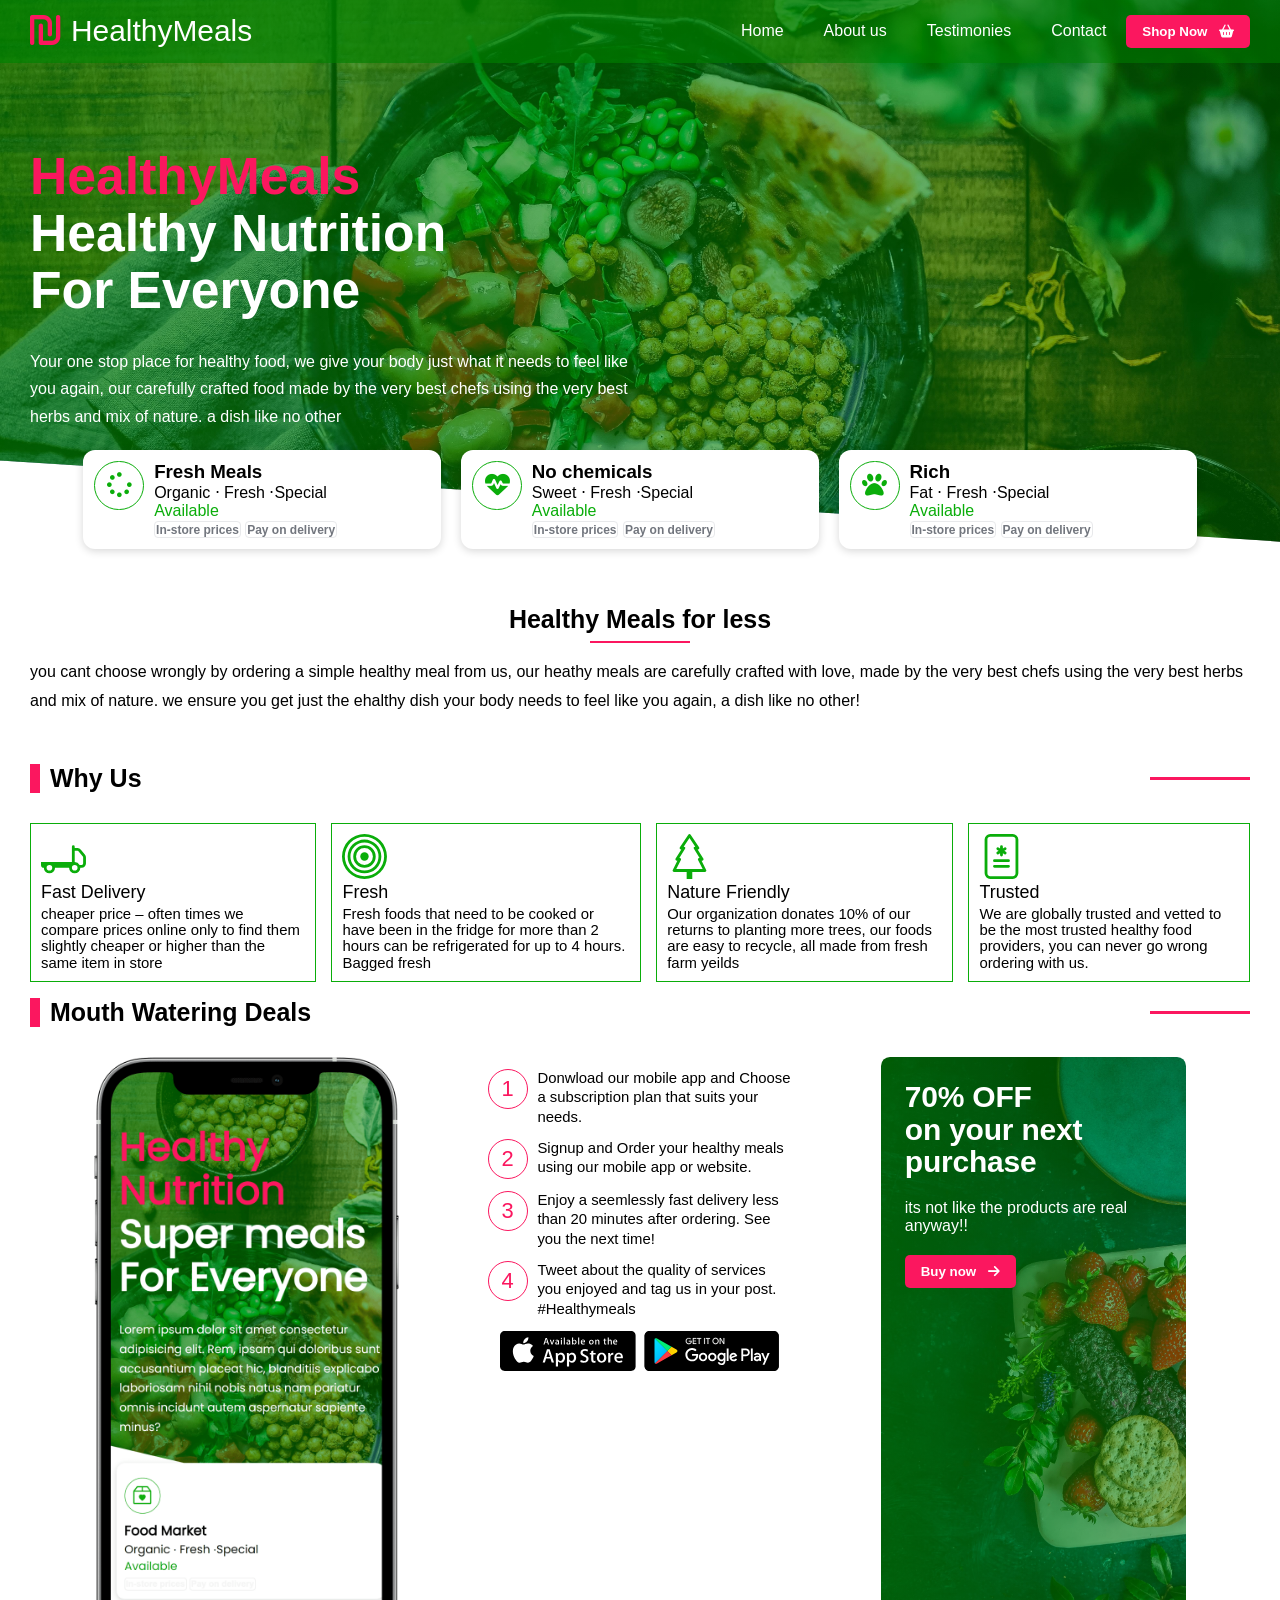
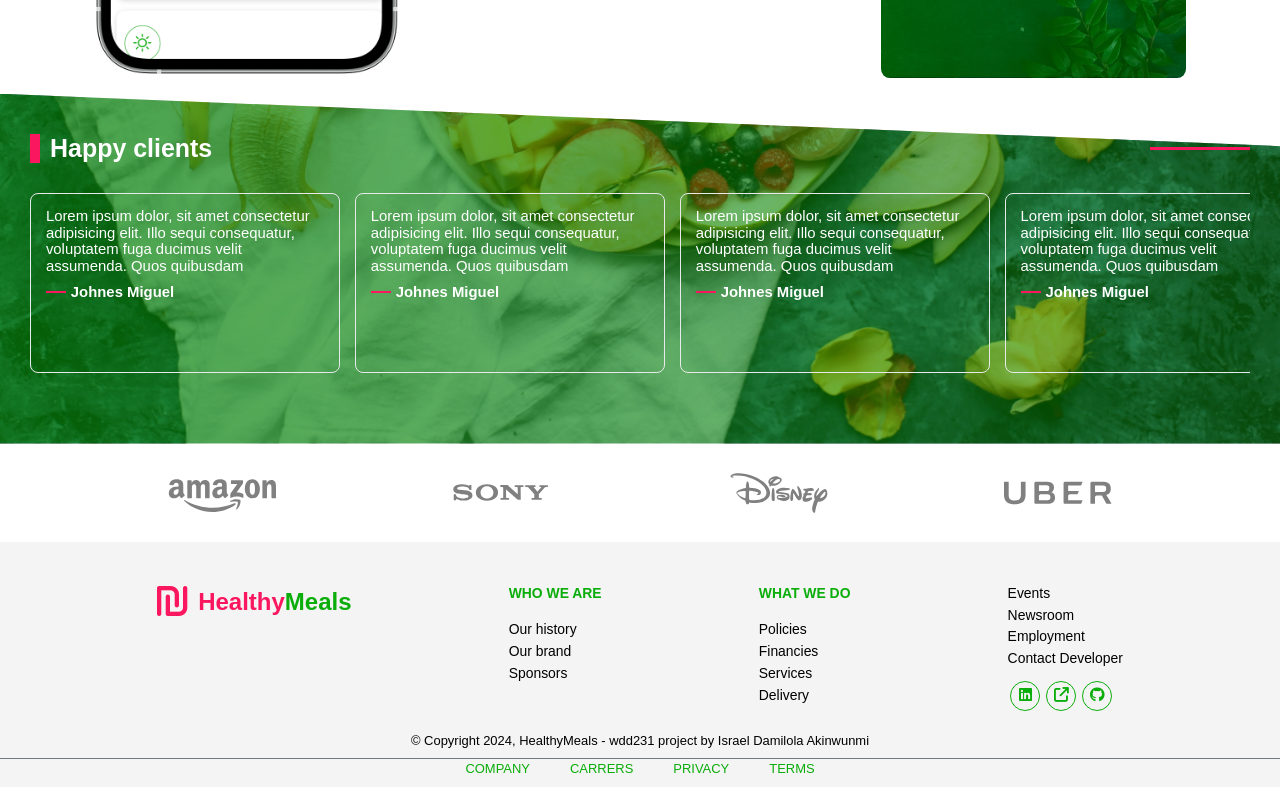
<file: project/index.html>
<!DOCTYPE html>
<html lang="en">
<head>
    <meta charset="UTF-8">
    <meta name="viewport" content="width=device-width, initial-scale=1.0">
    <title> HealthyMeals | Homepage</title>
    <meta name="author" content="Israel Akinwumi">
    <meta name="description"
        content="WDD 231 Final project - HealthyMeals your one stop website for healthy Takeouts orders">
    <link rel="apple-touch-icon" sizes="180x180" href="images/apple-touch-icon.png">
    <link rel="icon" type="image/png" sizes="32x32" href="images/favicon-32x32.png">
    <link rel="icon" type="image/png" sizes="16x16" href="images/favicon-16x16.png">
    <link rel="manifest" href="/site.webmanifest">
    <script defer src="scripts/main.js"></script>
    <link rel="preconnect" href="https://fonts.googleapis.com">
    <link rel="preconnect" href="https://fonts.gstatic.com" crossorigin>
    <link
        href="https://fonts.googleapis.com/css2?family=Montserrat:ital,wght@0,100..900;1,100..900&family=Open+Sans:ital,wght@0,300..800;1,300..800&display=swap"
        rel="stylesheet">
    <link rel="stylesheet" href="https://cdnjs.cloudflare.com/ajax/libs/font-awesome/6.6.0/css/all.min.css">
    <link rel="stylesheet" href="styles/main.css">
</head>
<body>
    <!-- ============================ Header section starts here ============================-->
    <header>
        <!-- ------------------- Header nav section starts here ------------------------- -->
    
    
        <section class="header-nav">
            <div class="backdrop"></div>
    
            <nav class="brand-container brand ">
                <div class="header-brand">
                    <span class="brand-logo"><i class="fa fa-ils" aria-hidden="true"></i></span>
                    <span class="brand-title">HealthyMeals</span>
                </div>
                <!--  Animated hamburger menu starts here -->
                <div class="hamburger">
                    <div class="bars"></div>
                </div>
                <!--  Animated hamburger menu ends here -->
                <ul class="desktop-nav-container">
                    <li><a href="#">Home</a></li>
                    <li><a href="aboutus.html">About us</a></li>
                    <li><a href="#testimonial">Testimonies</a></li>
                    <li><a href="contactus.html">Contact</a></li>
                    <a href="shop.html"><button class="btn btn-main">Shop Now <i class="fa fa-shopping-basket"
                                aria-hidden="true"></i></button></a>
                </ul>
            </nav>
            <nav>
                <ul class="mobile-nav-container">
                    <li><a href="#">Home</a></li>
                    <li><a href="aboutus.html">About us</a></li>
                    <li><a href="#testimonial">Testimonies</a></li>
                    <a href="shop.html"><button class="btn btn-main">Shop Now</button></a>
                </ul>
            </nav>
        </section>
    
        <!-- ------------------- Header nav section ends here ------------------------- -->
    
        <!-- ------------------- Header Banner section starts here------------------------------- -->
    
    
        <section class="header-banner">
            <div class="header-info container">
                <h1> <span>HealthyMeals</span><br />Healthy Nutrition <br>For Everyone </h1>
                <p>Your one stop place for healthy food, we give your body just what it needs to feel like you again,
                    our
                    carefully crafted food made by the very best chefs using the very best herbs and mix of nature. a
                    dish like
                    no other</p>
            </div>
        </section>
    
        <!-- ------------------- Header Banner section ends here------------------------------- -->
    </header>
    <!-- ============================ Header section ends here ============================-->
    <!-- ============================ Main section starts here ============================ -->

    <main>
        <!-- ------------------- Header showcase section starts here -------------------------------- -->
        
        
        <section class=" header-showcase">
        
            <div class="header-cards">
                <div class="cards-brand"><i class="fa fa-spinner" aria-hidden="true"></i></div>
                <div class="cards-brand-desc">
                    <h3 class="card-title">Fresh Meals</h3>
                    <span class="card-tags">Organic &sdot; Fresh &sdot;Special </span>
                    <span class="card-avilability">Available</span>
                    <button>In-store prices</button>
                    <button>Pay on delivery</button>
        
                </div>
            </div>
        
            <div class="header-cards">
                <div class="cards-brand"><i class="fa fa-heartbeat" aria-hidden="true"></i></div>
                <div class="cards-brand-desc">
                    <h3 class="card-title">No chemicals</h3>
                    <span class="card-tags">Sweet &sdot; Fresh &sdot;Special </span>
                    <span class="card-avilability">Available</span>
                    <button>In-store prices</button>
                    <button>Pay on delivery</button>
                </div>
            </div>
        
            <div class="header-cards">
                <div class="cards-brand"><i class="fa fa-paw" aria-hidden="true"></i></div>
                <div class="cards-brand-desc">
                    <h3 class="card-title">Rich</h3>
                    <span class="card-tags">Fat &sdot; Fresh &sdot;Special </span>
                    <span class="card-avilability">Available</span>
                    <button>In-store prices</button>
                    <button>Pay on delivery</button>
                </div>
            </div>
        
            </div>
        </section>
        <!-- ------------------- Header showcase section ends here -------------------------------- -->
        <!-- ------------------- About us section starts here------------------------------------- -->
        
        
        <section class="aboutus" id="aboutus">
            <span class="main-section-tittle">Healthy Meals for less</span>
            <p>
                you cant choose wrongly by ordering a simple healthy meal from us, our heathy meals are carefully
                crafted with love, made by the very best chefs using the very best herbs and mix of
                nature. we ensure you get just the ehalthy dish your body needs to feel like you again, a dish like
                no other!
            </p>
        </section>
        
        <!-- ------------------- About us section ends here------------------------------------- -->
        <!-- ------------------- Product cards section starts here--------------------------- -->
        
        
        <section class="whyus-container">
            <span class="section-tittles">Why Us</span>
            <div class="products-card-container flex-container">
                <div class="productcard">
                    <span class="productcard-icon"><svg xmlns="http://www.w3.org/2000/svg" width="16" height="16"
                            fill="currentColor" class="bi bi-truck-flatbed" viewBox="0 0 16 16">
                            <path
                                d="M11.5 4a.5.5 0 0 1 .5.5V5h1.02a1.5 1.5 0 0 1 1.17.563l1.481 1.85a1.5 1.5 0 0 1 .329.938V10.5a1.5 1.5 0 0 1-1.5 1.5H14a2 2 0 1 1-4 0H5a2 2 0 1 1-4 0 1 1 0 0 1-1-1v-1h11V4.5a.5.5 0 0 1 .5-.5zM3 11a1 1 0 1 0 0 2 1 1 0 0 0 0-2zm9 0a1 1 0 1 0 0 2 1 1 0 0 0 0-2zm1.732 0h.768a.5.5 0 0 0 .5-.5V8.35a.5.5 0 0 0-.11-.312l-1.48-1.85A.5.5 0 0 0 13.02 6H12v4a2 2 0 0 1 1.732 1z" />
                        </svg></span>
                    <h3 class="productcard-title">Fast Delivery</h2>
                        <p>cheaper price – often times we compare prices online only to find them slightly cheaper
                            or
                            higher than the same item in store
                        </p>
                </div>
        
        
                <div class="productcard">
                    <span class="productcard-icon"><svg xmlns="http://www.w3.org/2000/svg" width="16" height="16"
                            fill="currentColor" class="bi bi-bullseye" viewBox="0 0 16 16">
                            <path d="M8 15A7 7 0 1 1 8 1a7 7 0 0 1 0 14zm0 1A8 8 0 1 0 8 0a8 8 0 0 0 0 16z" />
                            <path d="M8 13A5 5 0 1 1 8 3a5 5 0 0 1 0 10zm0 1A6 6 0 1 0 8 2a6 6 0 0 0 0 12z" />
                            <path d="M8 11a3 3 0 1 1 0-6 3 3 0 0 1 0 6zm0 1a4 4 0 1 0 0-8 4 4 0 0 0 0 8z" />
                            <path d="M9.5 8a1.5 1.5 0 1 1-3 0 1.5 1.5 0 0 1 3 0z" />
                        </svg></span>
                    <h3 class="productcard-title">Fresh</h2>
                        <p>Fresh foods that need to be cooked or have been in the fridge for more than 2 hours can
                            be
                            refrigerated for up to 4 hours. Bagged fresh
                        </p>
                </div>
        
                <div class="productcard">
                    <span class="productcard-icon"> <svg xmlns="http://www.w3.org/2000/svg" width="16" height="16"
                            fill="currentColor" class="bi bi-tree" viewBox="0 0 16 16">
                            <path
                                d="M8.416.223a.5.5 0 0 0-.832 0l-3 4.5A.5.5 0 0 0 5 5.5h.098L3.076 8.735A.5.5 0 0 0 3.5 9.5h.191l-1.638 3.276a.5.5 0 0 0 .447.724H7V16h2v-2.5h4.5a.5.5 0 0 0 .447-.724L12.31 9.5h.191a.5.5 0 0 0 .424-.765L10.902 5.5H11a.5.5 0 0 0 .416-.777l-3-4.5zM6.437 4.758A.5.5 0 0 0 6 4.5h-.066L8 1.401 10.066 4.5H10a.5.5 0 0 0-.424.765L11.598 8.5H11.5a.5.5 0 0 0-.447.724L12.69 12.5H3.309l1.638-3.276A.5.5 0 0 0 4.5 8.5h-.098l2.022-3.235a.5.5 0 0 0 .013-.507z" />
                        </svg></span>
                    <h3 class="productcard-title">Nature Friendly</h2>
                        <p>Our organization donates 10% of our returns to planting more trees, our foods are easy to
                            recycle, all made from fresh farm yeilds
                        </p>
                </div>
        
                <div class="productcard">
                    <span class="productcard-icon"><svg xmlns="http://www.w3.org/2000/svg" width="45" height="45"
                            fill="currentColor" class="bi bi-file-medical" viewBox="0 0 16 16">
                            <path
                                d="M8.5 4.5a.5.5 0 0 0-1 0v.634l-.549-.317a.5.5 0 1 0-.5.866L7 6l-.549.317a.5.5 0 1 0 .5.866l.549-.317V7.5a.5.5 0 1 0 1 0v-.634l.549.317a.5.5 0 1 0 .5-.866L9 6l.549-.317a.5.5 0 1 0-.5-.866l-.549.317V4.5zM5.5 9a.5.5 0 0 0 0 1h5a.5.5 0 0 0 0-1h-5zm0 2a.5.5 0 0 0 0 1h5a.5.5 0 0 0 0-1h-5z" />
                            <path
                                d="M2 2a2 2 0 0 1 2-2h8a2 2 0 0 1 2 2v12a2 2 0 0 1-2 2H4a2 2 0 0 1-2-2V2zm10-1H4a1 1 0 0 0-1 1v12a1 1 0 0 0 1 1h8a1 1 0 0 0 1-1V2a1 1 0 0 0-1-1z" />
                        </svg></span>
                    <h3 class="productcard-title">Trusted</h2>
                        <p>We are globally trusted and vetted to be the most trusted healthy food providers, you can
                            never go wrong ordering with us.
                        </p>
                </div>
            </div>
        
        </section>
        
        <!-- ------------------- Product cards section ends here--------------------------- -->
        <!-- ------------------- Promo cards section starts here------------------------ -->
        <section class="promocards-container" id="promocards">
            <span class="section-tittles">Mouth Watering Deals</span>
            <div class="promo-details">
        
                <div class="promoapp-preview">
        
                    <img src="./images/iPhone-12-Pro.png" alt="" class="">
                </div>
        
                <div class="promo-info ">
                    <div class="promo-steps">
                        <span>1</span>
                        <p>Donwload our mobile app and Choose a subscription plan that suits your needs. </p>
                    </div>
                    <div class="promo-steps">
                        <span>2</span>
                        <p>
                            Signup and Order your healthy meals using our mobile app or website. </p>
                    </div>
                    <div class="promo-steps">
                        <span>3</span>
                        <p>Enjoy a seemlessly fast delivery less than 20 minutes after ordering. See you the next
                            time!</p>
                    </div>
                    <div class="promo-steps">
                        <span>4</span>
                        <p>Tweet about the quality of services you enjoyed and tag us in your post. #Healthymeals </p>
                    </div>
                    <ul class="app-download-inv">
                        <li><a href="#"><img src="./images/appstore-btn.svg" alt="Apple Store app download link"></a>
                        </li>
                        <li><a href="#"><img src="./images/googleplay-btn.svg" alt="Google play Store app download link"></a>
                        </li>
                    </ul>
                </div>
        
                <div class="promocards-main">
                    <h3> 70% OFF<br>
                        on your next purchase
                    </h3>
                    <p>its not like the products are real anyway!!</p>
                    <a href="shop.html"><button class="btn btn-main">Buy now <i
                                class="fa-solid fa-arrow-right"></i></button></a>
        
                </div>
            </div>
            </div>
        </section>
        
        <!-- ------------------- Promo cards section ends here------------------------ -->
        <!-- ------------------- Testimonial section starts here ------------------------ -->
        
        
        <section class="testimonial" id="testimonial">
        
            <span class="section-tittles">Happy clients</span>
            <div class=" testimonial-container">
        
                <div class="testimonial-card">
                    <p>
                        Lorem ipsum dolor, sit amet consectetur adipisicing elit. Illo sequi consequatur,
                        voluptatem
                        fuga ducimus velit assumenda. Quos quibusdam
                    </p>
                    <span>Johnes Miguel</span>
                </div>
        
                <div class="testimonial-card">
                    <p>
                        Lorem ipsum dolor, sit amet consectetur adipisicing elit. Illo sequi consequatur,
                        voluptatem
                        fuga ducimus velit assumenda. Quos quibusdam
                    </p>
                    <span>Johnes Miguel</span>
                </div>
        
                <div class="testimonial-card">
                    <p>
                        Lorem ipsum dolor, sit amet consectetur adipisicing elit. Illo sequi consequatur,
                        voluptatem
                        fuga ducimus velit assumenda. Quos quibusdam
                    </p>
                    <span>Johnes Miguel</span>
                </div>
        
                <div class="testimonial-card">
                    <p>
                        Lorem ipsum dolor, sit amet consectetur adipisicing elit. Illo sequi consequatur,
                        voluptatem
                        fuga ducimus velit assumenda. Quos quibusdam
                    </p>
                    <span>Johnes Miguel</span>
                </div>
        
                <div class="testimonial-card">
                    <p>
                        Lorem ipsum dolor, sit amet consectetur adipisicing elit. Illo sequi consequatur,
                        voluptatem
                        fuga ducimus velit assumenda. Quos quibusdam
                    </p>
                    <span>Johnes Miguel</span>
                </div>
        
                <div class="testimonial-card">
                    <p>
                        Lorem ipsum dolor, sit amet consectetur adipisicing elit. Illo sequi consequatur,
                        voluptatem
                        fuga ducimus velit assumenda. Quos quibusdam
                    </p>
                    <span>Johnes Miguel</span>
                </div>
        
                <div class="testimonial-card">
                    <p>
                        Lorem ipsum dolor, sit amet consectetur adipisicing elit. Illo sequi consequatur,
                        voluptatem
                        fuga ducimus velit assumenda. Quos quibusdam
                    </p>
                    <span>Johnes Miguel</span>
                </div>
            </div>
        
        
            </div>
        </section>
        
        <!-- ------------------- Testimonial section ends here ------------------------ -->
        <!-- ------------------- Brands section starts here----------------------- -->
        
        
        <section class="brands">
            <div class="brand-cards"><img src="./images/amazon.svg" alt=""></div>
            <div class="brand-cards"><img src="./images/sony.svg" alt=""></div>
            <div class="brand-cards"><img src="./images/disney.svg" alt=""></div>
            <div class="brand-cards"><img src="./images/uber.svg" alt=""></div>
        </section>
        
        <!-- ------------------- Brands section ends here----------------------- -->


    </main>
    <!-- ============================ Main section ends here ============================ -->
    <!-- ============================ Footer section starts here ============================ -->
    <footer>
        <div class="footer-container">
            <div class="footer-details">
    
                <div class="footer-brand-con">
                    <span class="brand-logo"><i class="fa fa-ils" aria-hidden="true"></i></span>
    
                    <h2 class="footer-brand">Healthy<span>Meals</span></h2>
    
                </div>
            </div>
    
            <div class="footer-details-con">
                <ul class="footer-quick-links">
                    <li><a class="quick-links-tittle" href="">who we are</a></li>
                    <li><a href="#">Our history</a></li>
                    <li><a href="#">Our brand</a></li>
                    <li><a href="#">Sponsors</a></li>
                </ul>
            </div>
    
            <div class="footer-details-con">
                <ul class="footer-quick-links">
                    <li><a class="quick-links-tittle" href="">what we do</a></li>
                    <li><a href="#">Policies</a></li>
                    <li><a href="#">Financies</a></li>
                    <li><a href="#">Services</a></li>
                    <li><a href="#">Delivery</a></li>
                </ul>
            </div>
    
            <div class="footer-details-con">
                <ul class="footer-quick-links">
                    <li><a href="#">Events</a></li>
                    <li><a href="#">Newsroom</a></li>
                    <li><a href="#">Employment</a></li>
                    <li><a href="https://www.linkedin.com/in/akinwumidi" target="_blank">Contact Developer</a>
                    </li>
                </ul>
                <div class="footer-icon-container">
                    <a class="footer-icon" href="https://www.linkedin.com/in/akinwumidi" target="_blank"><i
                            class="fa-brands fa-linkedin"></i></a>
                    <a class="footer-icon" href="https://akinwumidi.dev" target="_blank"> <i class="fa fa-external-link"
                            aria-hidden="true"></i></a>
                    <a class="footer-icon" href="https://github.com/akinwumidi/wdd231/tree/main/project" target="_blank"><i
                            class="fa-brands fa-github"></i></a>
                </div>
            </div>
        </div>
    
        </div>
        </section>
        <div class="footer-copyright">&copy; Copyright 2024, HealthyMeals - wdd231 project by Israel Damilola Akinwunmi
        </div>
        <ul class="footer-bottom-navigators">
            <li><a href="#">COMPANY</a></li>
            <li><a href="#">CARRERS</a></li>
            <li><a href="#">PRIVACY</a></li>
            <li><a href="#">TERMS</a></li>
        </ul>
    </footer>
    <!-- ============================ Footer section ends here ============================ -->
</body>
</html>
</file>
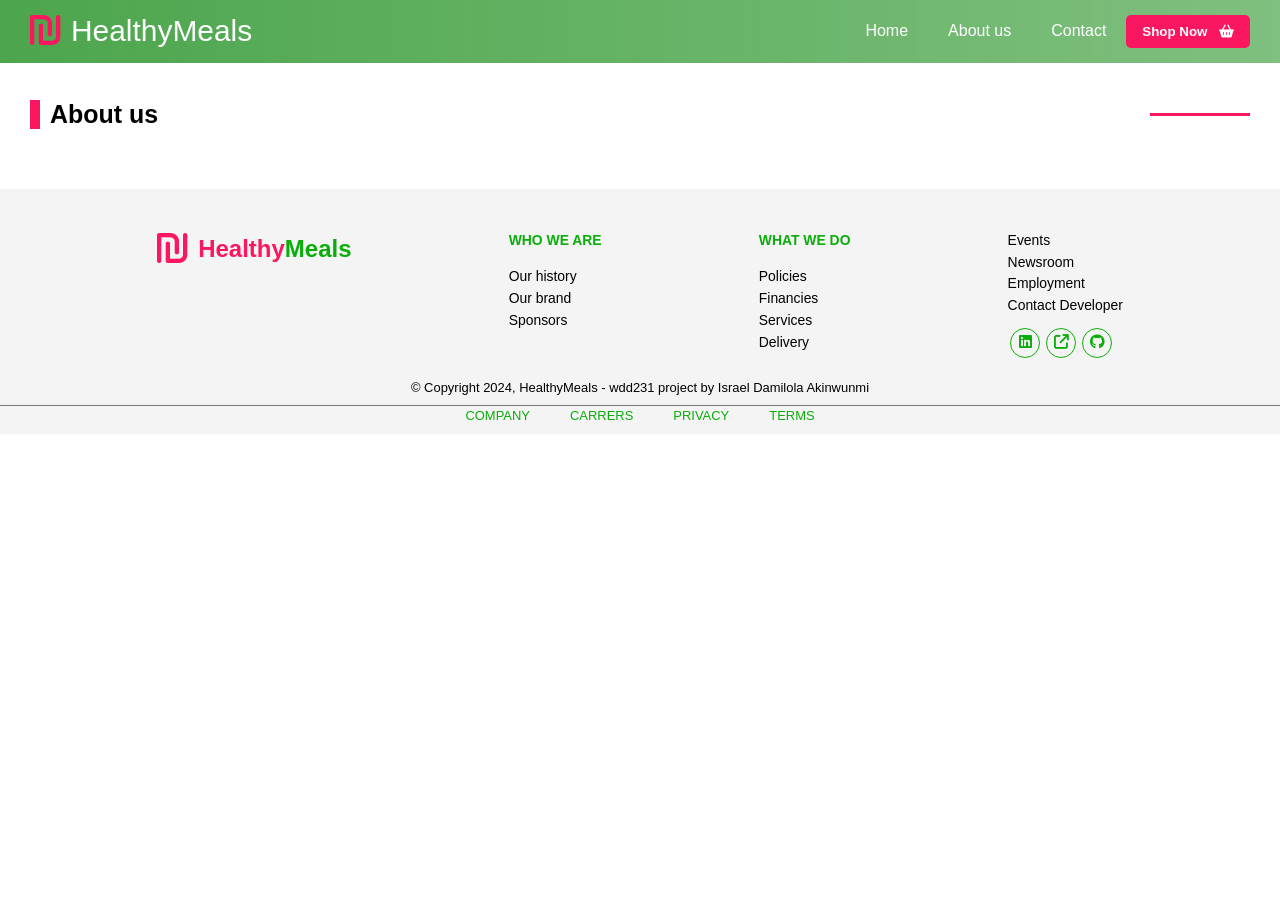
<file: project/aboutus.html>
<!DOCTYPE html>
<html lang="en">

<head>
    <meta charset="UTF-8">
    <meta name="viewport" content="width=device-width, initial-scale=1.0">
    <meta name="author" content="Israel Akinwumi">
    <meta name="description"
        content="WDD 231 Final project - HealthyMeals your one stop website for healthy Takeouts orders">
    <title> HealthyMeals | About Us</title>
    <link rel="apple-touch-icon" sizes="180x180" href="images/apple-touch-icon.png">
    <link rel="icon" type="image/png" sizes="32x32" href="images/favicon-32x32.png">
    <link rel="icon" type="image/png" sizes="16x16" href="images/favicon-16x16.png">
    <link rel="manifest" href="/site.webmanifest">
    <script defer src="scripts/main.js"></script>
    <link rel="preconnect" href="https://fonts.googleapis.com">
    <link rel="preconnect" href="https://fonts.gstatic.com" crossorigin>
    <link
        href="https://fonts.googleapis.com/css2?family=Montserrat:ital,wght@0,100..900;1,100..900&family=Open+Sans:ital,wght@0,300..800;1,300..800&display=swap"
        rel="stylesheet">
    <link rel="stylesheet" href="https://cdnjs.cloudflare.com/ajax/libs/font-awesome/6.6.0/css/all.min.css">
    <link rel="stylesheet" href="styles/main.css">
</head>

<body>
    <!-- ============================ Header section starts here ============================-->
    <header>
        <!-- ------------------- Header nav section starts here ------------------------- -->


        <section class="header-nav">
            <div class="backdrop"></div>

            <nav class="brand-container brand ">
                <div class="header-brand">
                    <span class="brand-logo"><i class="fa fa-ils" aria-hidden="true"></i></span>
                    <span class="brand-title">HealthyMeals</span>
                </div>
                <!--  Animated hamburger menu starts here -->
                <div class="hamburger">
                    <div class="bars"></div>
                </div>
                <!--  Animated hamburger menu ends here -->
                <ul class="desktop-nav-container">
                    <li><a href="index.html">Home</a></li>
                    <li><a href="aboutus.html">About us</a></li>
                    <li><a href="contactus.html">Contact</a></li>
                    <a href="shop.html"><button class="btn btn-main">Shop Now <i class="fa fa-shopping-basket"
                                aria-hidden="true"></i></button></a>
                </ul>
            </nav>
            <nav>
                <ul class="mobile-nav-container">
                    <li><a href="index.html">Home</a></li>
                    <li><a href="aboutus.html">About us</a></li>
                    <li><a href="contactus.html">Contact</a></li>
                    <a href="shop.html"><button class="btn btn-main">Shop Now</button></a>
                </ul>
            </nav>
        </section>

        <!-- ------------------- Header nav section ends here ------------------------- -->
    </header>
    <!-- ============================ Header section ends here ============================-->
    <!-- ============================ Main section starts here ============================-->

    <main>
        <!-- ------------------- Common section starts here ------------------------- -->

        <section class="common-section">
            <h1 class="section-tittles">About us</h1>
        </section>
        <!-- ------------------- Common section ends here ------------------------- -->

    </main>
    <!-- ============================ Main section ends here ============================ -->
    <!-- ============================ Footer section starts here ============================ -->
    <footer>
        <div class="footer-container">
            <div class="footer-details">

                <div class="footer-brand-con">
                    <span class="brand-logo"><i class="fa fa-ils" aria-hidden="true"></i></span>

                    <h2 class="footer-brand">Healthy<span>Meals</span></h2>

                </div>
            </div>

            <div class="footer-details-con">
                <ul class="footer-quick-links">
                    <li><a class="quick-links-tittle" href="">who we are</a></li>
                    <li><a href="#">Our history</a></li>
                    <li><a href="#">Our brand</a></li>
                    <li><a href="#">Sponsors</a></li>
                </ul>
            </div>

            <div class="footer-details-con">
                <ul class="footer-quick-links">
                    <li><a class="quick-links-tittle" href="">what we do</a></li>
                    <li><a href="#">Policies</a></li>
                    <li><a href="#">Financies</a></li>
                    <li><a href="#">Services</a></li>
                    <li><a href="#">Delivery</a></li>
                </ul>
            </div>

            <div class="footer-details-con">
                <ul class="footer-quick-links">
                    <li><a href="#">Events</a></li>
                    <li><a href="#">Newsroom</a></li>
                    <li><a href="#">Employment</a></li>
                    <li><a href="https://www.linkedin.com/in/akinwumidi" target="_blank">Contact Developer</a>
                    </li>
                </ul>
                <div class="footer-icon-container">
                    <a class="footer-icon" href="https://www.linkedin.com/in/akinwumidi" target="_blank"><i
                            class="fa-brands fa-linkedin"></i></a>
                    <a class="footer-icon" href="https://akinwumidi.dev" target="_blank"> <i class="fa fa-external-link"
                            aria-hidden="true"></i></a>
                    <a class="footer-icon" href="https://github.com/akinwumidi/wdd231/tree/main/project"
                        target="_blank"><i class="fa-brands fa-github"></i></a>
                </div>
            </div>
        </div>

        </div>
        </section>
        <div class="footer-copyright">&copy; Copyright 2024, HealthyMeals - wdd231 project by Israel Damilola Akinwunmi
        </div>
        <ul class="footer-bottom-navigators">
            <li><a href="#">COMPANY</a></li>
            <li><a href="#">CARRERS</a></li>
            <li><a href="#">PRIVACY</a></li>
            <li><a href="#">TERMS</a></li>
        </ul>
    </footer>
    <!-- ============================ Footer section ends here ============================ -->


</body>

</html>
</file>
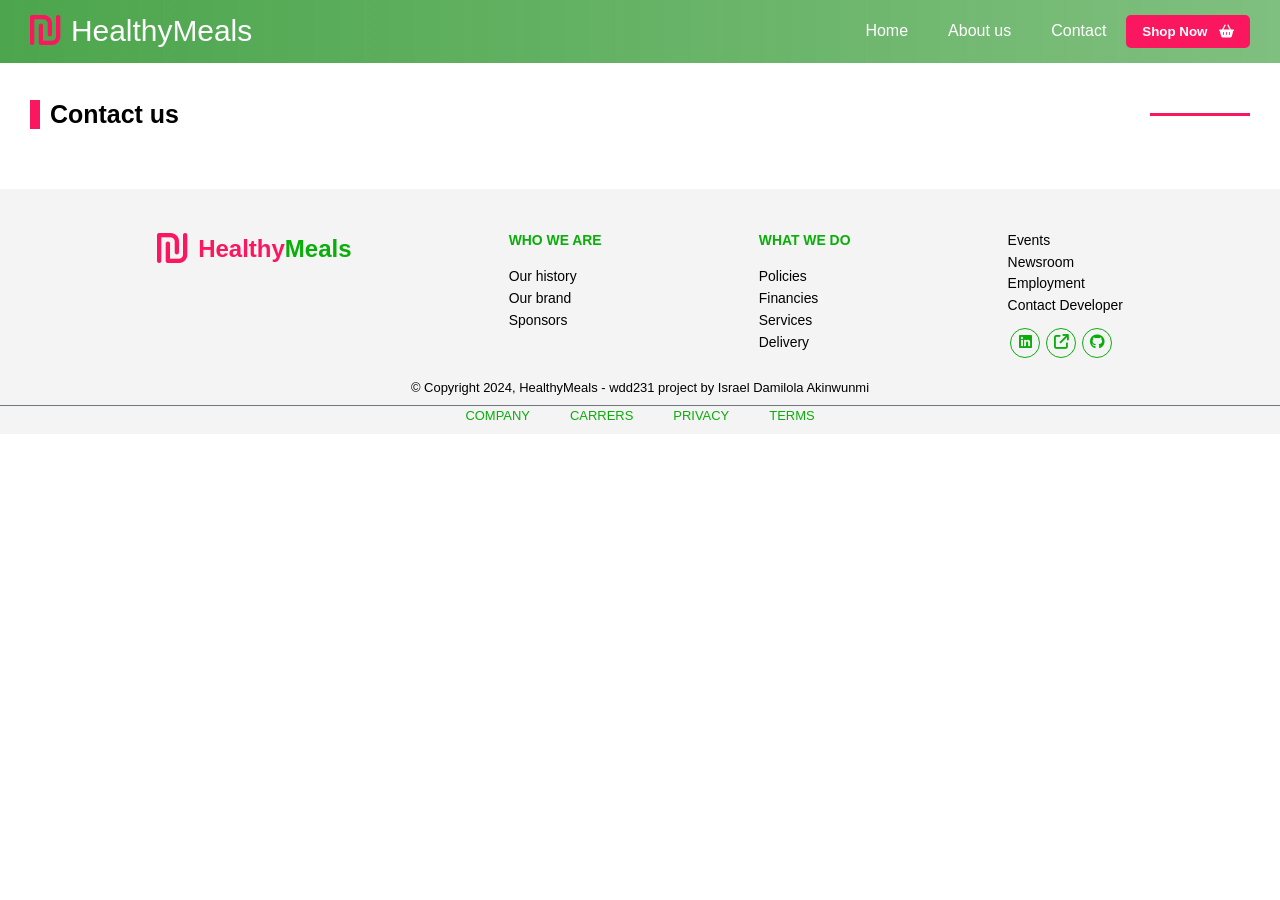
<file: project/contactus.html>
<!DOCTYPE html>
<html lang="en">

<head>
    <meta charset="UTF-8">
    <meta name="viewport" content="width=device-width, initial-scale=1.0">
    <meta name="author" content="Israel Akinwumi">
    <meta name="description"
        content="WDD 231 Final project - HealthyMeals your one stop website for healthy Takeouts orders">
    <title> HealthyMeals | Contact Us</title>
        <link rel="apple-touch-icon" sizes="180x180" href="images/apple-touch-icon.png">
        <link rel="icon" type="image/png" sizes="32x32" href="images/favicon-32x32.png">
        <link rel="icon" type="image/png" sizes="16x16" href="images/favicon-16x16.png">
        <link rel="manifest" href="/site.webmanifest">
    <script defer src="scripts/main.js"></script>
    <link rel="preconnect" href="https://fonts.googleapis.com">
    <link rel="preconnect" href="https://fonts.gstatic.com" crossorigin>
    <link
        href="https://fonts.googleapis.com/css2?family=Montserrat:ital,wght@0,100..900;1,100..900&family=Open+Sans:ital,wght@0,300..800;1,300..800&display=swap"
        rel="stylesheet">
    <link rel="stylesheet" href="https://cdnjs.cloudflare.com/ajax/libs/font-awesome/6.6.0/css/all.min.css">
    <link rel="stylesheet" href="styles/main.css">
</head>

<body>
    <!-- ============================ Header section starts here ============================-->
    <header>
        <!-- ------------------- Header nav section starts here ------------------------- -->


        <section class="header-nav">
            <div class="backdrop"></div>

            <nav class="brand-container brand ">
                <div class="header-brand">
                    <span class="brand-logo"><i class="fa fa-ils" aria-hidden="true"></i></span>
                    <span class="brand-title">HealthyMeals</span>
                </div>
                <!--  Animated hamburger menu starts here -->
                <div class="hamburger">
                    <div class="bars"></div>
                </div>
                <!--  Animated hamburger menu ends here -->
                <ul class="desktop-nav-container">
                    <li><a href="index.html">Home</a></li>
                    <li><a href="aboutus.html">About us</a></li>
                    <li><a href="contactus.html">Contact</a></li>
                    <a href="shop.html"><button class="btn btn-main">Shop Now <i class="fa fa-shopping-basket"
                                aria-hidden="true"></i></button></a>
                </ul>
            </nav>
            <nav>
                <ul class="mobile-nav-container">
                    <li><a href="index.html">Home</a></li>
                    <li><a href="aboutus.html">About us</a></li>
                    <li><a href="contactus.html">Contact</a></li>
                    <a href="shop.html"><button class="btn btn-main">Shop Now</button></a>
                </ul>
            </nav>
        </section>

        <!-- ------------------- Header nav section ends here ------------------------- -->
    </header>
    <!-- ============================ Header section ends here ============================-->
    <!-- ============================ Main section starts here ============================-->

    <main>
        <!-- ------------------- Common section starts here ------------------------- -->

        <section class="common-section">
            <h1 class="section-tittles">Contact us</h1>

        </section>
        <!-- ------------------- Common section ends here ------------------------- -->
    </main>
    <!-- ============================ Main section ends here ============================ -->
    <!-- ============================ Footer section starts here ============================ -->
    <footer>
        <div class="footer-container">
            <div class="footer-details">

                <div class="footer-brand-con">
                    <span class="brand-logo"><i class="fa fa-ils" aria-hidden="true"></i></span>

                    <h2 class="footer-brand">Healthy<span>Meals</span></h2>

                </div>
            </div>

            <div class="footer-details-con">
                <ul class="footer-quick-links">
                    <li><a class="quick-links-tittle" href="">who we are</a></li>
                    <li><a href="#">Our history</a></li>
                    <li><a href="#">Our brand</a></li>
                    <li><a href="#">Sponsors</a></li>
                </ul>
            </div>

            <div class="footer-details-con">
                <ul class="footer-quick-links">
                    <li><a class="quick-links-tittle" href="">what we do</a></li>
                    <li><a href="#">Policies</a></li>
                    <li><a href="#">Financies</a></li>
                    <li><a href="#">Services</a></li>
                    <li><a href="#">Delivery</a></li>
                </ul>
            </div>

            <div class="footer-details-con">
                <ul class="footer-quick-links">
                    <li><a href="#">Events</a></li>
                    <li><a href="#">Newsroom</a></li>
                    <li><a href="#">Employment</a></li>
                    <li><a href="https://www.linkedin.com/in/akinwumidi" target="_blank">Contact Developer</a>
                    </li>
                </ul>
                <div class="footer-icon-container">
                    <a class="footer-icon" href="https://www.linkedin.com/in/akinwumidi" target="_blank"><i
                            class="fa-brands fa-linkedin"></i></a>
                    <a class="footer-icon" href="https://akinwumidi.dev" target="_blank"> <i class="fa fa-external-link"
                            aria-hidden="true"></i></a>
                    <a class="footer-icon" href="https://github.com/akinwumidi/wdd231/tree/main/project"
                        target="_blank"><i class="fa-brands fa-github"></i></a>
                </div>
            </div>
        </div>

        </div>
        </section>
        <div class="footer-copyright">&copy; Copyright 2024, HealthyMeals - wdd231 project by Israel Damilola Akinwunmi
        </div>
        <ul class="footer-bottom-navigators">
            <li><a href="#">COMPANY</a></li>
            <li><a href="#">CARRERS</a></li>
            <li><a href="#">PRIVACY</a></li>
            <li><a href="#">TERMS</a></li>
        </ul>
    </footer>
    <!-- ============================ Footer section ends here ============================ -->

</body>

</html>
</file>
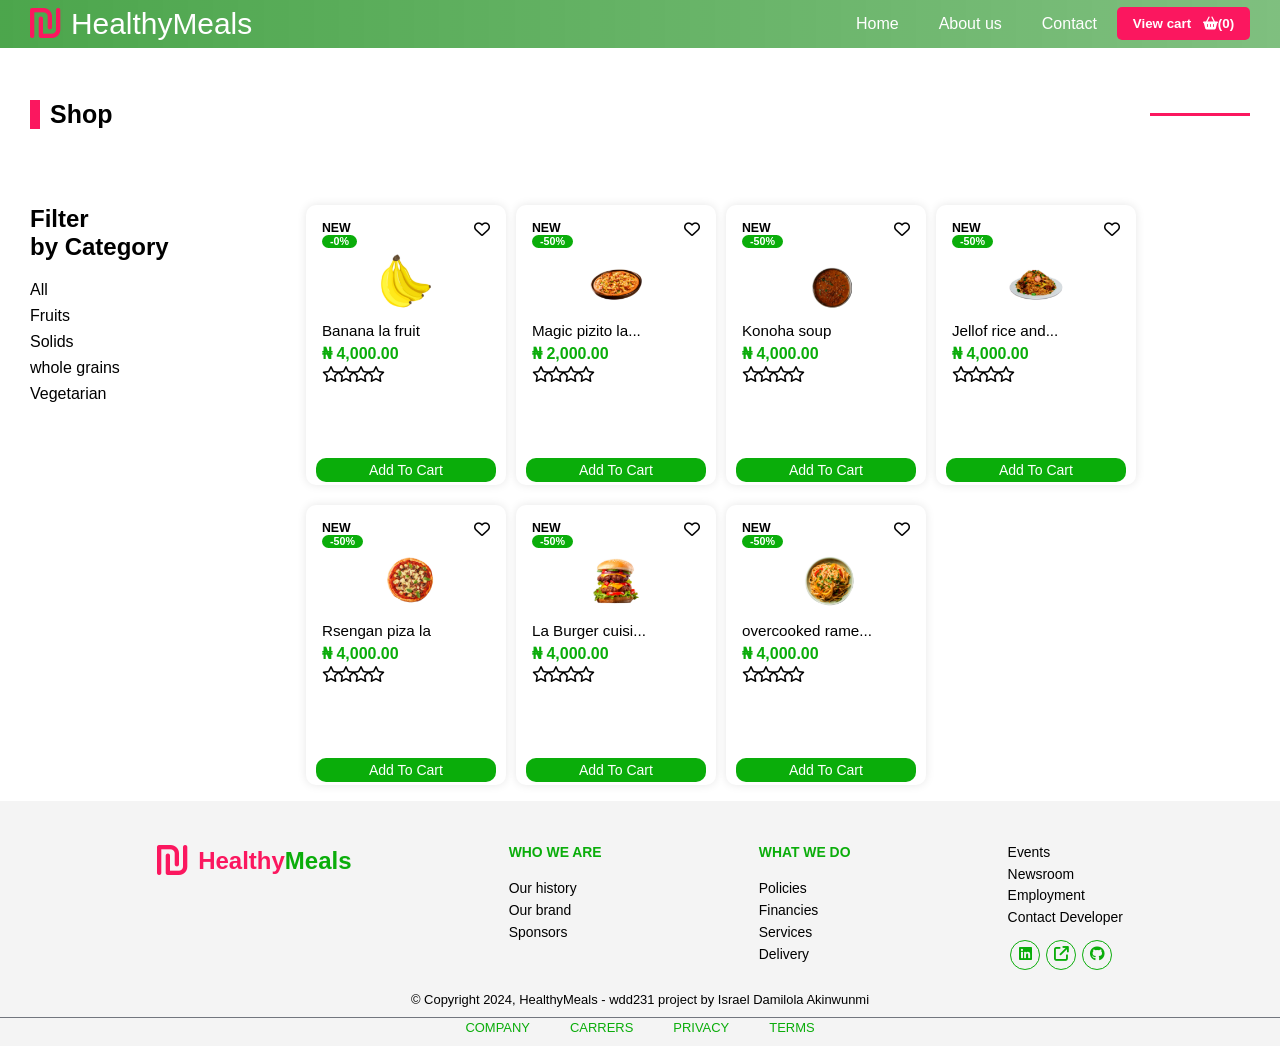
<file: project/shop.html>
<!DOCTYPE html>
<html lang="en">

<head>
    <meta charset="UTF-8">
    <meta name="viewport" content="width=device-width, initial-scale=1.0">
    <meta name="author" content="Israel Akinwumi">
    <meta name="description"
        content="WDD 231 Final project - HealthyMeals your one stop website for healthy Takeouts orders">
    <title> HealthyMeals | Shop Meals</title>
        <link rel="apple-touch-icon" sizes="180x180" href="images/apple-touch-icon.png">
        <link rel="icon" type="image/png" sizes="32x32" href="images/favicon-32x32.png">
        <link rel="icon" type="image/png" sizes="16x16" href="images/favicon-16x16.png">
        <link rel="manifest" href="/site.webmanifest">
    <script defer src="scripts/main.js"></script>
    <script defer src="scripts/shop.js"></script>
    <link rel="preconnect" href="https://fonts.googleapis.com">
    <link rel="preconnect" href="https://fonts.gstatic.com" crossorigin>
    <link
        href="https://fonts.googleapis.com/css2?family=Montserrat:ital,wght@0,100..900;1,100..900&family=Open+Sans:ital,wght@0,300..800;1,300..800&display=swap"
        rel="stylesheet">
    <link rel="stylesheet" href="https://cdnjs.cloudflare.com/ajax/libs/font-awesome/6.6.0/css/all.min.css">
    <link rel="stylesheet" href="styles/main.css">

</head>

<body>
    <!-- ============================ Header section starts here ============================-->
    <header>
        <!-- ------------------- Header nav section starts here ------------------------- -->


        <section class="header-nav">
            <div class="backdrop"></div>

            <nav class="brand-container brand ">
                <div class="header-brand">
                    <span class="brand-logo"><i class="fa fa-ils" aria-hidden="true"></i></span>
                    <span class="brand-title">HealthyMeals</span>
                </div>
                <div class="mobile-cart-notifications">
                    <button class="" onclick="toggleCart()"><i class="fa fa-shopping-basket"
                                                    aria-hidden="true"></i><span class="cart-count">0</span></button>
                <!--  Animated hamburger menu starts here -->
                <div class="hamburger">
                    <div class="bars"></div>
                </div>
                <!--  Animated hamburger menu ends here --></div>
                
                <ul class="desktop-nav-container">
                    <li><a href="index.html">Home</a></li>
                    <li><a href="aboutus.html">About us</a></li>
                    <li><a href="contactus.html">Contact</a></li>
                    <button class="btn btn-main" onclick="toggleCart()">View cart <i class="fa fa-shopping-basket"
                            aria-hidden="true"></i>(<span class="cart-count">0</span>)</button>
                </ul>
            </nav>
            <nav>



                <ul class="mobile-nav-container">
                    <li><a href="index.html">Home</a></li>
                    <li><a href="aboutus.html">About us</a></li>
                    <li><a href="contactus.html">Contact</a></li> 
                </ul>
            </nav>
        </section>

        <!-- ------------------- Header nav section ends here ------------------------- -->
    </header>
    <!-- ============================ Header section ends here ============================-->

    <!-- ============================ Main section starts here ============================-->

    <main>
        <!-- ------------------- Common section starts here ------------------------- -->

        <section class="common-section">
            <h1 class="section-tittles">Shop</h1>
        </section>
        <!-- ------------------- Common section ends here ------------------------- -->


        <!-- ------------------- Products container section starts here ------------------------- -->
        <section class="products-container">

            <aside>
                <h2>Filter <br />by Category</h2>
                <ul id="category-filter">
                    <li onclick="filterProducts('all')">All</li>
                    <li onclick="filterProducts('fruits')">Fruits</li>
                    <li onclick="filterProducts('solids')">Solids</li>
                    <li onclick="filterProducts('wholegrain')">whole grains</li>
                    <li onclick="filterProducts('vegetarian')">Vegetarian</li>
                </ul>
            </aside>
            <section id="product-list">
                <!-- Products to be injected here -->
            </section>
        </section>

        <div id="cart-modal" class="cart-modal">
            <div class="cart-content">
                <span class="close" onclick="toggleCart()">&times;</span>
                <h2>Your Cart</h2>
                <ul id="cart-items">
                    <!-- Cart items will be injected here -->
                </ul>
            </div>
        </div>
        <!-- ------------------- Products container section ends here ------------------------- -->



    </main>
    <!-- ============================ Main section ends here ============================ -->
    <!-- ============================ Footer section starts here ============================ -->
    <footer>
        <div class="footer-container">
            <div class="footer-details">

                <div class="footer-brand-con">
                    <span class="brand-logo"><i class="fa fa-ils" aria-hidden="true"></i></span>

                    <h2 class="footer-brand">Healthy<span>Meals</span></h2>

                </div>
            </div>

            <div class="footer-details-con">
                <ul class="footer-quick-links">
                    <li><a class="quick-links-tittle" href="">who we are</a></li>
                    <li><a href="#">Our history</a></li>
                    <li><a href="#">Our brand</a></li>
                    <li><a href="#">Sponsors</a></li>
                </ul>
            </div>

            <div class="footer-details-con">
                <ul class="footer-quick-links">
                    <li><a class="quick-links-tittle" href="">what we do</a></li>
                    <li><a href="#">Policies</a></li>
                    <li><a href="#">Financies</a></li>
                    <li><a href="#">Services</a></li>
                    <li><a href="#">Delivery</a></li>
                </ul>
            </div>

            <div class="footer-details-con">
                <ul class="footer-quick-links">
                    <li><a href="#">Events</a></li>
                    <li><a href="#">Newsroom</a></li>
                    <li><a href="#">Employment</a></li>
                    <li><a href="https://www.linkedin.com/in/akinwumidi" target="_blank">Contact Developer</a>
                    </li>
                </ul>
                <div class="footer-icon-container">
                    <a class="footer-icon" href="https://www.linkedin.com/in/akinwumidi" target="_blank"><i
                            class="fa-brands fa-linkedin"></i></a>
                    <a class="footer-icon" href="https://akinwumidi.dev" target="_blank"> <i class="fa fa-external-link"
                            aria-hidden="true"></i></a>
                    <a class="footer-icon" href="https://github.com/akinwumidi/wdd231/tree/main/project"
                        target="_blank"><i class="fa-brands fa-github"></i></a>
                </div>
            </div>
        </div>

        </div>
        </section>
        <div class="footer-copyright">&copy; Copyright 2024, HealthyMeals - wdd231 project by Israel Damilola Akinwunmi
        </div>
        <ul class="footer-bottom-navigators">
            <li><a href="#">COMPANY</a></li>
            <li><a href="#">CARRERS</a></li>
            <li><a href="#">PRIVACY</a></li>
            <li><a href="#">TERMS</a></li>
        </ul>
    </footer>
    <!-- ============================ Footer section ends here ============================ -->

</body>

</html>
</file>
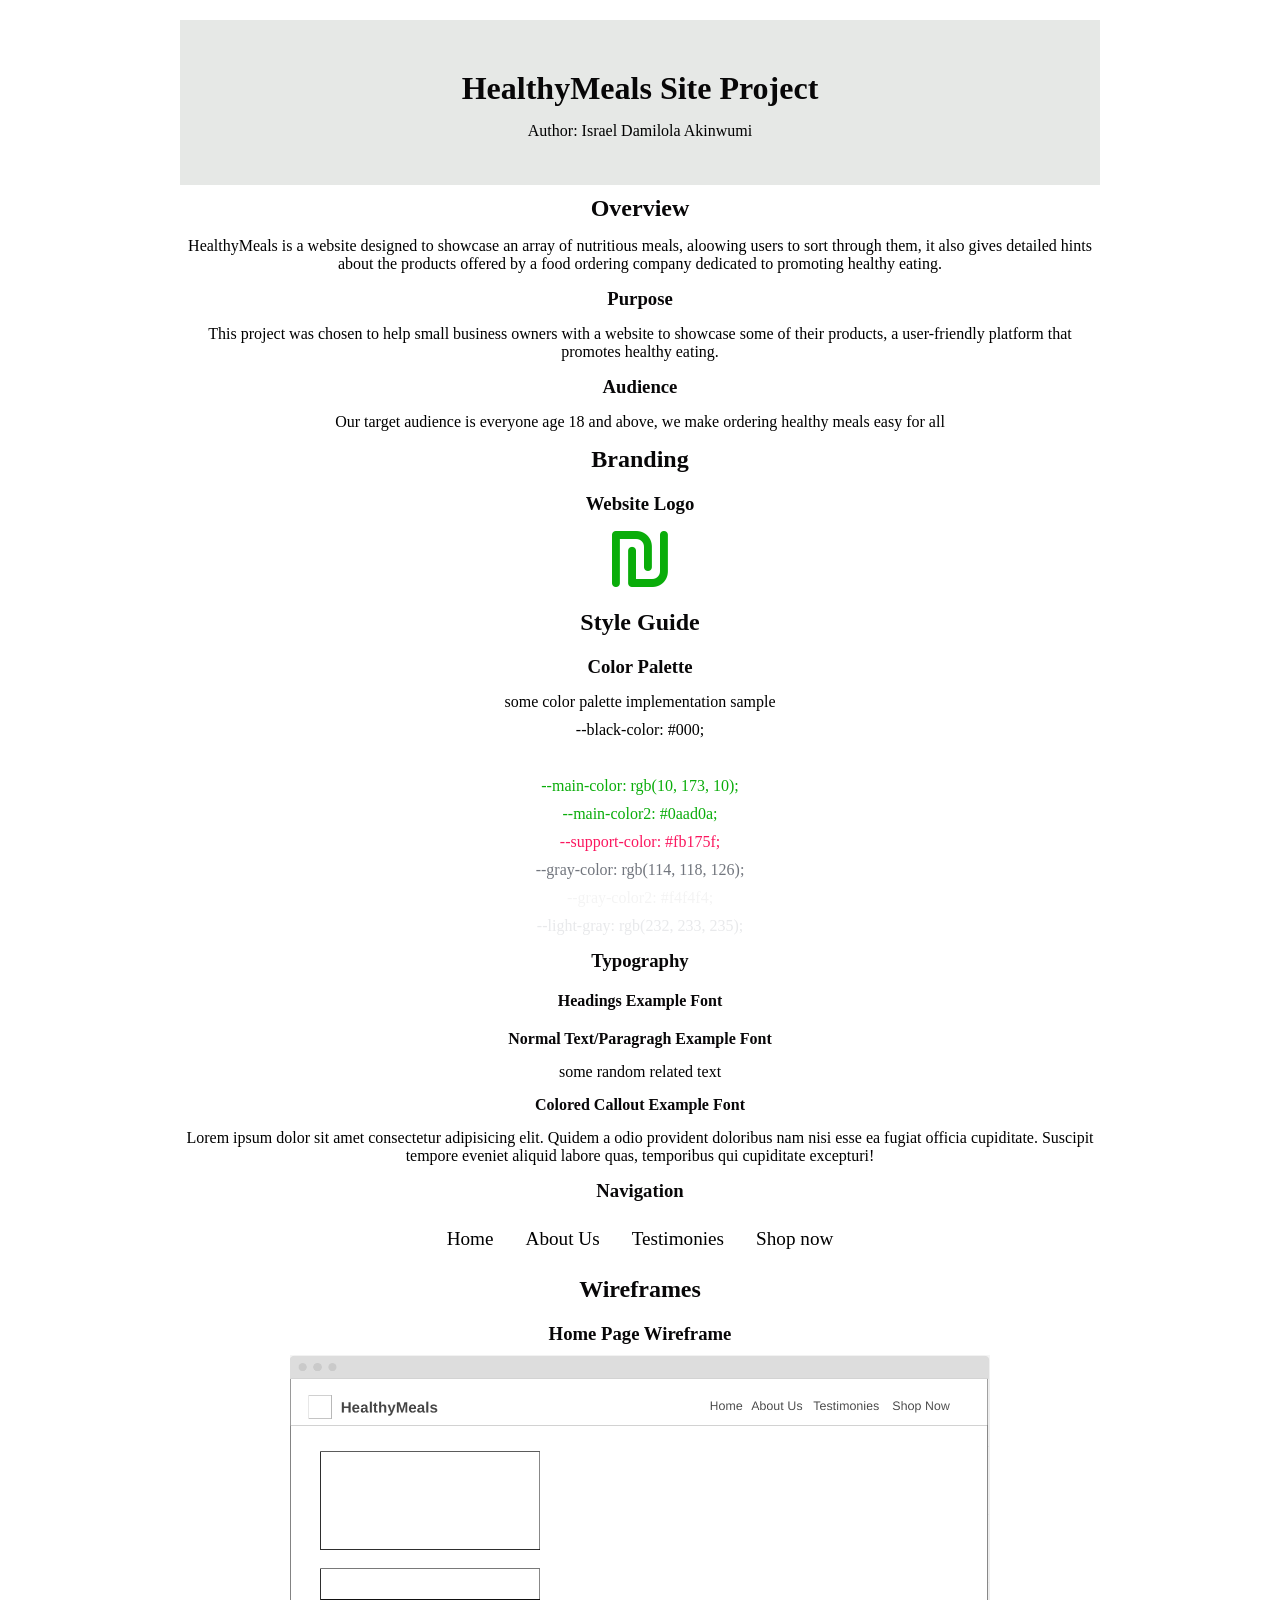
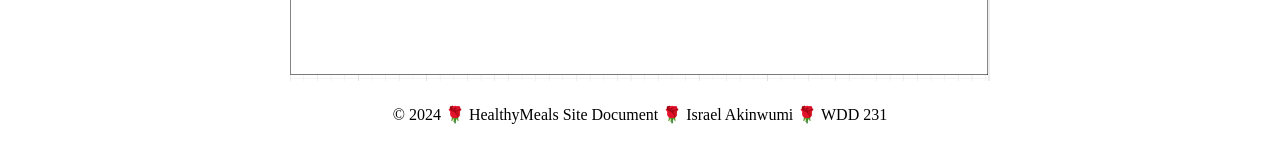
<file: project/siteplan.html>
<!DOCTYPE html>
<html lang="en-US">

<head>
    <meta charset="UTF-8">
    <meta name="viewport" content="width=device-width, initial-scale=1.0">
    <title>HealthyMeals Site Plan | Israel Akinwumi</title>
    <link rel="apple-touch-icon" sizes="180x180" href="images/apple-touch-icon.png">
    <link rel="icon" type="image/png" sizes="32x32" href="images/favicon-32x32.png">
    <link rel="icon" type="image/png" sizes="16x16" href="images/favicon-16x16.png">
    <link rel="manifest" href="/site.webmanifest">
    <meta name="description"
        content="The HealthyMeals site plan includes the site purpose, the target audience, branding information,and a style guide for the course website project">
    <meta name="author" content="Israel Akinwumi">
    <link rel="stylesheet" href="https://cdnjs.cloudflare.com/ajax/libs/font-awesome/6.6.0/css/all.min.css">
    <link rel="stylesheet" href="styles/siteplan.css">
</head>

<body>
    <header>
        <h1>HealthyMeals Site Project</h1>
        <p>Author: Israel Damilola Akinwumi </p>
    </header>
    <main>
        <h2>Overview</h2>
        <p>HealthyMeals is a website designed to showcase an array of nutritious meals, aloowing users to sort through
            them, it
            also gives detailed hints about the products offered by a food ordering company dedicated to promoting
            healthy eating.</p>
        <h3>Purpose</h3>
        <p>This project was chosen to help small business owners with a website to showcase some of their products, a
            user-friendly
            platform that promotes healthy eating.</p>
        <h3>Audience</h3>
        <p>Our target audience is everyone age 18 and above, we make ordering healthy meals easy for all</p>
        <h2>Branding</h2>
        <h3>Website Logo</h3>
        <span class="siteplan-logo"><i class="fa fa-ils" aria-hidden="true"></i></span>

        <h2>Style Guide</h2>
        <h3>Color Palette</h3>
        <p>some color palette implementation sample</p>
        <p style="color: #000;"> --black-color: #000;</p>
        <p style="color: #fff;"> --white-color: #fff;</p>
        <p style="color: rgb(10, 173, 10);"> --main-color: rgb(10, 173, 10);</p>
        <p style="color: #0aad0a;"> --main-color2: #0aad0a;</p>
        <p style="color: #fb175f;"> --support-color: #fb175f;</p>
        <p style="color:rgb(114, 118, 126) ;"> --gray-color: rgb(114, 118, 126);</p>
        <p style="color: #f4f4f4;"> --gray-color2: #f4f4f4;</p>
        <p style="color: rgb(232, 233, 235);"> --light-gray: rgb(232, 233, 235);</p>
        <h3>Typography</h3>
        <h4>Headings Example Font</h4>
        <h4>Normal Text/Paragragh Example Font</h4>
        <p>some random related text</p>
        <h4>Colored Callout Example Font</h4>
        <p>Lorem ipsum dolor sit amet consectetur adipisicing elit. Quidem a odio provident doloribus nam nisi esse ea
            fugiat officia cupiditate. Suscipit tempore eveniet aliquid labore quas, temporibus qui cupiditate
            excepturi!</p>
        <h3>Navigation</h3>
        <nav>
            <a href="">Home</a>
            <a href="">About Us</a>
            <a href="">Testimonies</a>
            <a href="">Shop now</a>
        </nav>
        <h2>Wireframes</h2>
        <h3>Home Page Wireframe</h3>
        <img src="images/homepage-wirefram.png" alt="Home Page Wireframe Example Design" width="700">

    </main>
    <footer>
        <p> &copy; 2024 🌹 HealthyMeals Site Document 🌹 Israel Akinwumi 🌹 WDD 231</p>
    </footer>

</body>

</html>
</file>
<file: project/styles/main.css>
/* Default variable reference */
:root {
  --black-color: #000;
  --white-color: #fff;
  --main-color: rgb(10, 173, 10);
  --main-color2: #0aad0a;
  --main-color3: rgb(10, 163, 10);
  --support-color: #fb175f;
  --gray-color: rgb(114, 118, 126);
  --gray-color2: #f4f4f4;
  --light-gray: rgb(232, 233, 235);
  --box-shadow: rgb(0 0 0 / 16%) 0px 2px 8px;
  --green-gradient: linear-gradient(
    to right,
    rgba(0, 128, 0, 0.7),
    rgba(0, 128, 0, 0.5)
  );
  --light-green-gradient: linear-gradient(
    to right,
    rgba(0, 128, 0, 0.2),
    rgba(0, 128, 0, 0.1)
  );
  --transition: 0.5s cubic-bezier(0.545, 0.03, 0.395, 0.965),
    border-color 0.5s cubic-bezier(0.545, 0.03, 0.395, 0.965);
}

/* Default variable reference */

/*  ====== Page resets starts here ====== */
* {
  padding: 0;
  margin: 0;
  box-sizing: border-box;
  scroll-behavior: smooth;
}

body {
  font-family: "Poppins", sans-serif;
  font-size: 16px;
}

a {
  text-decoration: none;
}

/*  ====== Page resets ends here ====== */

/* ====== Utility classes section starts here ======*/
.flex-container {
  display: flex;
}
.btn {
  padding: 0.5rem 0.93rem;
  cursor: pointer;
}

.btn i {
  margin-left: 0.5rem;
  transition: margin 0.3s ease;
}

.btn:hover i {
  margin-left: 0.62rem;
}

.btn-main {
  background: var(--support-color);
  color: var(--white-color);
  border: 0.12rem solid transparent;
  border-radius: 0.31rem;
  font-weight: 600;
}
.btn-custom{border: none;outline: none;padding: 5px; cursor: pointer;}
.btn-black{
    background: var(--black-color);
    color: var(--white-color);
}
.btn-green{
    background: var(--main-color2);
    color: var(--white-color);
}
.btn-red{
    background: var(--support-color);
    color: var(--white-color);
}

.btn-main:hover {
  background: transparent;
  border: 0.12rem solid var(--support-color);
  color: var(--support-color);
}
.main-section-tittle {
  display: flex;
  justify-content: center;
  font-size: 1.56rem;
  font-weight: 700;
  position: relative;
  margin-bottom: 1.25rem;
  padding-bottom: 0.25rem;
}

.main-section-tittle + p {
  line-height: 1.8;
}

.main-section-tittle::after {
  content: "";
  position: absolute;
  width: 6.25rem;
  height: 0.18rem;
  background: var(--support-color);
  bottom: -5px;
  transition: width 0.3s ease;
}

.main-section-tittle:hover::after {
  width: 9.375rem;
}

.section-tittles {
  font-size: 1.56rem;
  font-weight: 700;
  display: flex;
  align-items: center;
  margin-bottom: 1.87rem;
  position: relative;
  padding-left: 1.25rem;
}

.section-tittles::before {
  content: "";
  background: var(--support-color);
  width: 0.62rem;
  height: 100%;
  position: absolute;
  left: 0;
}

.section-tittles::after {
  display: none;
  content: "";
  background: var(--support-color);
  width: 6.25rem;
  height: 3px;
  position: absolute;
  right: 0;
}

/* ====== Utility classes section ends here ======*/

/* ====== Header section starts here ====== */
.header-nav {
  width: 100%;
  position: fixed;
  top: 0;
  right: 0;
  left: 0;
  z-index: 16;
  transition: all 0.5s ease;
  background: var(--green-gradient);
}
.brand-container {
  padding: 0 1.875rem;
}
.header-brand {
  display: flex;
  align-items: center;
  gap: 10px;
}

.header-nav-sticky {
  background: var(--main-color);
}

.header-nav .brand {
  display: flex;
  justify-content: space-between;
  background: transparent;
}

.brand-logo {
  color: var(--support-color);
  font-size: 2.18rem;
}

.brand-title {
  color: var(--white-color);
  font-size: 1.87rem;
}

.brand-title span {
  color: var(--support-color);
}
.desktop-nav-container {
  list-style: none;
  display: flex;
  align-items: center;
}

.desktop-nav-container a {
  display: block;
  padding: 0.93rem 0px;
  color: var(--white-color);
}

.desktop-nav-container li {
  margin: 0 1.25rem;
  position: relative;
  text-align: center;
}

.desktop-nav-container li::after {
  content: "";
  width: 0px;
  height: 0.18rem;
  background: var(--support-color);
  position: absolute;
  left: 0;
  right: 0;
  top: 65%;
  transition: all 0.4s ease-out;
}

.desktop-nav-container li:hover:after {
  width: 100%;
}

.mobile-nav-container {
  z-index: 70;
  list-style: none;
  position: absolute;
  width: 100%;
  right: 0;
  left: 0;
  top: 100%;
  transform: translateY(-0.62rem);
  visibility: hidden;
  transition: all 0.1s ease;
  background: var(--main-color2);
}
 .mobile-cart-notifications{
     display: none;
     align-items: center;
     gap: 10px;
    }
    .mobile-cart-notifications button{
   border: none;
  background: transparent;
  outline: none;
  font-size: 1.8rem;
  position: relative;
  color: var(--support-color);
    }
 .mobile-cart-notifications button span{
    position: absolute;
    top: -13px;
    right: 0;
    color: var(--white-color);
    font-weight: bold;
    font-size: 18px;


 }
.mobile-nav-container a{
  display: block;
  padding: 0.93rem 1.25rem;
  color: var(--white-color);
}
.mobile-nav-container button {
  margin: 10px 1.25rem 0 1.25rem;
 

}

.mobile-nav-container a:focus,.mobile-nav-container a:hover {
  background: var(--support-color);
}

.show-mobile-navcontainer {
  z-index: 70;
  transform: translateY(0);
  visibility: visible;
}

.backdrop {
  width: 100%;
  height: 100%;
  position: fixed;
  display: none;
  background: var(--light-green-gradient);
  top: 0;
  right: 0;
  bottom: 0;
  left: 0;
}
.showbackdrop {
  display: block;
}
.header-banner {
  min-height: 28.75rem;
  padding: 3.12rem 0;
  position: relative;
  background-attachment: fixed;
  background: var(--green-gradient), url("../images/header.jpg");
  background-size: cover;
  background-position: center;
  clip-path: polygon(0 0, 100% 0%, 100% 100%, 0 85%);
}

.header-info {
  padding: 6.12rem 1.875rem 2rem 1.875rem;
}
.header-info h1 {
  font-size: 3.23rem;
  color: var(--white-color);
  font-weight: 600;
  line-height: 1.1;
}

.header-info span {
  color: var(--support-color);
}

.header-info p {
  color: var(--white-color);
  margin: 1.87rem 0;
  line-height: 1.7;
  width: 50%;
}

/* Animated Hamburger menu starts here */

.hamburger {
  width: 3.43rem;
  height: 3.43rem;
  background: var(--support-color);
  border-radius: 50%;
  display: none;
  align-items: center;
  justify-content: center;
  cursor: pointer;
  transition: all 0.4s ease;
  box-shadow: var(--box-shadow);
  z-index: 6;
}

.hamburger:hover .bars::before,
.hamburger:hover .bars::after {
  transition: transform 0.3s ease;
}

.hamburger:hover .bars::before {
  transform: translateY(-0.62rem);
}

.hamburger:hover .bars::after {
  transform: translateY(0.62rem);
}

.bars {
  background: #fff;
  height: 0.18rem;
  width: 60%;
  position: relative;
  display: flex;
  justify-content: center;
  transition: transform 0.4s ease;
}

.bars::before {
  content: "";
  width: 80%;
  height: 0.18rem;
  background: #fff;
  position: absolute;
  transform: translateY(-0.5rem);
}

.bars::after {
  content: "";
  width: 80%;
  height: 0.18rem;
  background: #fff;
  position: absolute;
  transform: translateY(0.5rem);
}

.crossburger {
  background: black;
}

.crossburger .bars {
  background: transparent;
  transform: rotate(180deg);
}

.crossburger .bars::before {
  transform: translateY(0px) rotate(45deg) !important;
}

.crossburger .bars::after {
  transform: translateY(0px) rotate(-45deg) !important;
}

/* Animated Hamburger menu ends here */
/* ====== Header section ends here ====== */
/* -----------------------Main Section--------------------------- */

/* ====== Header showcase section starts here ====== */
.header-showcase {
  margin-top: -6.25rem;
  justify-content: center;
  gap: 20px;
  padding: 0.5rem;
  display: flex;
}

.header-showcase div {
  position: relative;
}

.header-cards {
  background: var(--white-color);
  display: flex;
  min-height: 3.12rem;
  padding: 0.62rem;
  box-shadow: var(--box-shadow);
  border-radius: 0.75rem;
  border: 1px solid transparent;
  transition: all 0.3s ease;
  min-width: 28.3%;
}

.header-cards:hover {
  border: 1px solid var(--main-color2);
  transform: translateY(-5px);
}

.cards-brand {
  height: 3.12rem;
  width: 3.12rem;
  border-radius: 50%;
  border: 0.5px solid var(--main-color2);
  display: flex;
  justify-content: center;
  align-items: center;
  font-size: 1.56rem;
  margin-right: 0.62rem;
  color: var(--main-color);
}

.card-avilability,
.card-tags {
  display: block;
}

.card-tags {
  font-weight: 500;
}

.card-avilability {
  color: var(--main-color);
}

.cards-brand-desc button {
  padding: 0.06rem;
  border-radius: 0.25rem;
  border: 0.06rem solid var(--light-gray);
  background: transparent;
  color: var(--gray-color);
  font-size: 0.75rem;
  font-weight: 600;
}

/* ====== Header showcase section ends here ====== */

/* ====== About us section starts here ====== */
.aboutus {
  padding: 3rem 1.875rem;
}
/* ====== About us section ends here ====== */

/* ====== Product cards section starts here ====== */
.whyus-container{
  padding: 0 30px;

}
.products-card-container {
  gap: 15px;
}
.productcard {
  border: 0.06rem solid var(--main-color2);
  height: 100%;
  padding: 10px;
  transform: translateY(0px);
  background: transparent;
  scale: 1;
  transition: transform var(--transition), background-color 10s ease-in,
    color 0.1s ease, scale 0.3s ease;
  cursor: pointer;
  height: 100%;
}

.productcard:hover {
  transform: translateY(-0.31rem);
  background: var(--green-gradient);
  color: var(--white-color);
  scale: 1.03;
}

.productcard-icon svg {
  color: var(--main-color2);
  display: block;
  width: 2.81rem;
  height: 2.81rem;
}

.productcard:hover svg {
  color: var(--white-color);
}

.productcard-title {
  margin: 0.18rem 0;
  font-size: 1.12rem;
  font-weight: 400;
}

.productcard p {
  line-height: 1.1;
  font-size: 0.93rem;
  text-align: left;
}

/* ====== Product cards section ends here ====== */

/* ====== Promo cards section starts here ====== */
.promocards-container {
  padding: 1rem 1.875rem;
}
.promo-details {
  display: flex;
  gap: 1.5rem;
  justify-content: space-evenly;
  flex-wrap: wrap;
}
.promo-details > div {
  width: 25%;
}
.promocards-main {
  min-height: 29.06rem;
  background: var(--green-gradient), url("../images/products-intro.jpg");
  background-size: cover;
  border-radius: 0.56rem;
  color: var(--white-color);
  background-position: bottom left;
  padding: 1.5rem;
}

.promocards-main h3 {
  font-size: 1.875rem;
  font-weight: 700;
  line-height: 1.09;
  letter-spacing: -0.2px;
}

.promocards-main p {
  margin: 1.25rem 0;
}

.promoapp-preview img {
  width: 100%;
}

.promo-steps {
  display: flex;
  margin: 0.75rem 0;
}

.promo-steps span {
  display: flex;
  flex: 0 0 auto;
  justify-content: center;
  align-items: center;
  border: 0.12rem solid var(--support-color);
  color: var(--support-color);
  width: 2.5rem;
  height: 2.5rem;
  font-size: 1.37rem;
  border-radius: 50%;
  margin-right: 0.62rem;
}

.promo-steps p {
  font-size: 0.93rem;
  text-align: left;
  line-height: 1.3;
}

.app-download-inv {
  list-style: none;
  display: flex;
  justify-content: center;
  align-items: center;
  gap: 8px;
  flex-wrap: wrap;
}

.app-download-inv img {
  max-width: 8.5rem;
}

/* ====== Promo cards section ends here ====== */
/* ====== Common section starts here ====== */
.common-section {
  padding: 100px 30px 30px 30px;
}
/* ====== Common section ends here ====== */

/* ====== Testimonial section starts here ====== */
.testimonial {
  position: relative;
  min-height: 21.87rem;
  padding: 2.5rem 1.875rem;
}

.testimonial::before {
  content: "";
  width: 100%;
  height: 100%;
  position: absolute;
  top: 0;
  left: 0;
  right: 0;
  clip-path: polygon(0 0, 100% 15%, 100% 100%, 0% 100%);
  background: var(--green-gradient), url("../images/testimonial.jpg");
  background-size: cover;
  background-position: bottom left;
}

.testimonial-container {
  display: flex;
  gap: 15px;
  overflow-x: auto;
  touch-action: pan-x;
  -ms-overflow-style: none; /* IE and Edge */
  scrollbar-width: none; /* Firefox */
}
.testimonial-container::-webkit-scrollbar {
  display: none;
}

.testimonial .section-tittles {
  color: var(--white-color);
}

.testimonial-card {
  cursor: pointer;
  z-index: 10;
  border-radius: 0.5rem;
  width: 600px;
  min-width: 19.37rem;
  min-height: 180px;
  padding: 0.93rem;
  border: 1.5px solid var(--light-gray);
  color: var(--white-color);
}

.testimonial-card p {
  position: relative;
  font-size: 0.93rem;
  line-height: 1.1;
}

.testimonial-card span {
  font-size: 0.93rem;
  font-weight: 700;
  padding-left: 1.56rem;
  margin-top: 0.62rem;
  display: flex;
  position: relative;
  align-items: center;
}

.testimonial-card span::before {
  content: "";
  position: absolute;
  left: 0;
  width: 1.25rem;
  height: 0.12rem;
  background: var(--support-color);
}

/* ====== Testimonial section ends here ====== */

/* ====== Brands section starts here ====== */
.brands {
  display: flex;
  justify-content: space-evenly;
  padding: 1.25rem 0.62rem;
}

.brand-cards {
  width: 8.25rem;
  cursor: pointer;
}

.brand-cards img {
  width: 100%;
  height: 100%;
  filter: invert(50%);
  transition: all var(--transition);
}

.brand-cards:hover img {
  filter: invert(0%);
}

/* ====== Brands section ends here ====== */

/* -----------------------Main Section--------------------------- */

/* ====== Footer section starts here ====== */
footer {
  padding: 2.5rem 0 0.62rem 0;
  background: var(--gray-color2);
}
.footer-container {
  display: flex;
  justify-content: space-evenly;
}

.footer-brand-con {
  display: flex;
  flex-direction: row;
  align-items: center;
  gap: 10px;
}

.footer-brand-con img {
  height: 3.75rem;
}

.footer-brand {
  color: var(--support-color);
}

.footer-brand span {
  color: var(--main-color2);
}

.footer-icon-container {
  margin: 0.75rem 0;
  display: flex;
}

.footer-icon {
  display: flex;
  justify-content: center;
  align-items: center;
  border: 0.12rem solid var(--main-color2);
  color: var(--main-color2);
  width: 1.87rem;
  height: 1.87rem;
  font-size: 0.93rem;
  border-radius: 50%;
  margin: 0 0.18rem;
  cursor: pointer;
  transition: all var(--transition);
}

.footer-icon:hover {
  border-color: var(--support-color);
  color: var(--support-color);
}

.footer-quick-links {
  list-style: none;
  padding: 0;
}

.footer-quick-links a {
  display: inline-block;
  padding: 0.18rem 0;
  font-size: 0.87rem;
  color: var(--black-color);
  position: relative;
  transition: all var(--transition);
}

.footer-quick-links a:hover {
  color: var(--support-color);
}

.footer-quick-links a::after {
  content: "";
  position: absolute;
  width: 0%;
  height: 0.12rem;
  background: var(--main-color2);
  left: 0;
  top: 100%;
  transition: all var(--transition);
}

.footer-quick-links a:hover::after {
  width: 100%;
}

.quick-links-tittle {
  color: var(--main-color2) !important;
  font-size: 0.93rem;
  text-transform: uppercase;
  font-weight: 700;
  margin-bottom: 0.93rem;
}

.quick-links-tittle::after {
  display: none;
}

.footer-copyright {
  font-size: 0.81rem;
  padding: 0.62rem 0;
  text-align: center;
}

.footer-bottom-navigators {
  display: flex;
  list-style: none;
  border-top: 0.06rem solid var(--gray-color);
  justify-content: center;
  flex-wrap: wrap;
}

.footer-bottom-navigators a {
  color: var(--main-color2);
  font-size: 0.81rem;
  padding: 0 1.25rem;
}

/* ====== Footer section ends here ====== */

/* ====== Shop Page products-container section starts here ====== */
.products-container {
  display: flex;
  justify-content: space-between;
  gap: 1.5rem;
}

aside {
  z-index: 2;
  background: var(--white-color);
  padding: 1rem 1.875rem;
  width: 20%;
  height: 100%;
  position: sticky;
  left: 0;
  bottom: 0;
  top: 70px;
}
aside >h2{
  margin-bottom: 20px;
  width: 100%;
}

#product-list {
  padding: 1rem 1.875rem;

  display: flex;
  flex-wrap: wrap;
  width: 80%;
  gap: 10px;
}
#category-filter{
  list-style: none;
  padding:0;
  display: flex;
  flex-direction: column;
  align-items: flex-start;
  
}
#category-filter li{
  position: relative;
  display: inline-block;
  padding-bottom: 8px;

}
#category-filter li::after {
  content: "";
  width: 0px;
  height: 0.18rem;
  background: var(--support-color);
  position: absolute;
  left: 0;
  right: 0;
  top: 65%;
  transition: all 0.4s ease-out;
}

#category-filter li:hover:after {
  width: 100%;
}
.full-product-details{
  width: 100%;
  overflow: hidden;
}
.full-product-details p>button{
  margin-top: 15px;
}
.full-product-details p,.full-product-details h2{
  margin: 10px 0;
}
.full-product-details figure{
  margin-top: -40px;
  width: 100%;
  height: 350px;
  text-align: center;
}
.full-product-details figure img{
  height: 100%;
  width: auto;
}
    .products-card{
    width: 136px;
    box-shadow: 0 0 10px rgba(0, 0, 0, 0.1);
    height: 265px;
    position: relative;
    padding: 1rem;
    border-radius: 10px;

}  
.product-card-header{
  display: flex;
  justify-content: space-between;
  overflow: hidden;
}
.discounts{
  display: flex;
  flex-direction: column;
}
.products-wishlist-action{
    
    width: 25px;
    height: 25px;
    background: var(--main-color);
    border-radius: 50%;
}
.products-wishlist-action i{
    stroke: var(--main-color);
    color: var(--main-color);
}
.products-wishlist-action:hover{
    background: var(--main-color);
}
.products-wishlist-action:hover svg{
    stroke: var(--accent-color5);
    fill: var(--accent-color5);
}

.in-wishlist{
    background: var(--primary-color);

}
.in-wishlist i{
    stroke: var(--support-color);
    fill: var(--support-color);
}
.products-age-type,.products-discount-amount{
    font-weight: 700;
    font-size: 0.77rem;
    text-transform: uppercase;
}
.products-discount-amount{
    display: block;
    background: var(--main-color2);
    color: var(--white-color);
    padding: 0.3px 8px;
    font-size: 0.67rem;
    border-radius: 10px;
}
.products-card-image-container{
  cursor: pointer;
  position: relative;
  width: 100%;
  height: 70px;
  display: flex;
  justify-content: center;
  align-items: center;
}
.products-card-image-container figure{
  height: auto;
  width: 70px;
}
.products-card-image-container figure img{
  height: 100%;
  width: 100%;
  object-fit: contain;
  mix-blend-mode: multiply;
  cursor: pointer;


}
.products-card-image-details{
  display: flex;
  flex-direction:column;
align-items: flex-start;
}
.product-title-container {
position: relative;
  display: flex;
  width: 100%;
  /* width: 150px; */
  padding: 5px 10px 0 0;
   /* md:w-[190px]  */
}

.products-title{
    font-weight: 400;
    line-height: 1.02;
    font-size: 0.95rem;
    white-space: wrap;
}
.products-price{
    line-height: 0.9;
    font-weight: 600;
    margin: 9px 0 5px 0;
    color: var(--main-color2);

}
.products-rating{
  display: flex;
}
.products-rating i{
    stroke: var(--support-color);
    fill: var(--support-color);
    width: 15px;
    height: 15px;
}
.products-addtocart-action{
  border-radius: 10px;
  position: absolute;
  bottom:20px;
  left:10px;
  right: 10px;
  border: none;
  color: var(--white-color);
  background: var(--main-color);
    display: flex;
    gap: 4px;
    padding: 4px 8px;
    font-weight: 400;
    font-size: 0.88rem;
    margin: 6px auto 0 auto;
    justify-content: center;
    align-items: center;
}
.products-addtocart-action i{
    stroke: var(--white-color);
}
.added-to-cart{
    background: var(--support-color);
}

.cart-modal {
  z-index: 20;
  display: none;
  position: fixed;
  top: 0;
  right: 0;
  width: 300px;
  height: 100%;
  background-color: white;
  box-shadow: -2px 0 5px rgba(0, 0, 0, 0.5);
  overflow-y: auto;
  transition: transform 0.3s ease-in-out;
}

.cart-modal.open {
  display: block;
  transform: translateX(0);
}

.cart-modal .cart-content {
  padding: 20px;
}

.cart-modal .close {
  position: absolute;
  top: 10px;
  right: 20px;
  font-size: 20px;
  cursor: pointer;
}

.cart-item {
  display: flex;
  align-items: center;
  margin-bottom: 10px;
}

.cart-item img {
  width: 50px;
  height: 50px;
  object-fit: contain;
  margin-right: 10px;
}

.cart-item div {
  flex-grow: 1;
}
.cart-item-action-container{
    display: flex;
    flex-wrap: nowrap;
    flex: 1 1 0;
    justify-content: space-between;
    padding: 5px 0;
}

.cart-item button {
  margin: 0 5px;
  flex-grow: 1;
}
/* ====== Shop Page products-container section ends here ====== */

/* ====== Fix for extra large devices starts here ====== */
.header-nav,
header,
main,
footer {
  max-width: 1500px;
  margin: 0 auto;
}
/* ====== Fix for extra large devices ends here ====== */

/* ====== Media queries for responsiveness starts here ====== */
@media screen and (min-width: 575px) {
  .section-tittles::after {
  display: flex;
  } 
  aside {
  top: 90px;
  height: 100%;}
    .products-card{
    width: 200px;
    height: 280px;
  
    }
#product-list {
  gap: 20px 10px;
}
    
  .products-addtocart-action{
    bottom: 0.18rem;
  }
}
@media screen and (max-width: 575px) {
    .brand-title{
        font-size: 1.67rem;
    }
  .full-product-details{
  padding: 10px ; 
}
  .header-nav {
    padding: 0.62rem 0.18rem;
  }
  
  .footer-container {
    flex-direction: column;
    align-items: center;
  }
}
@media screen and (max-width: 612px) {
  .products-container{
    flex-direction: column;
  }
  #category-filter{
    flex-direction: row;
    justify-content: space-between;
  }
  #product-list {
    width: 100%;
    justify-content: space-evenly;
  }
  aside{
    width: 100%;
    background: var(--white-color);
  }
  aside>h2{
    font-weight: 700;
  }
}

@media screen and (max-width: 820px) {
  .hamburger {
    display: flex;
  }
  .mobile-cart-notifications{display: flex;}
  .header-nav {
    padding: 0.62rem 0;
  }

  .desktop-nav-container {
    display: none;
  }

  .header-info p {
    min-width: 100%;
  }
  .header-showcase {
    flex-direction: column;
  }
  .products-card-container {
    flex-direction: column;
  }
}
@media screen and (max-width: 920px) {
  .promo-details {
    flex-direction: column;
    align-items: center;
  }
  .promo-details > div {
    min-width: 80%;
  }
}
/* ====== Media queries for responsiveness ends here ====== */
</file>
<file: project/styles/siteplan.css>
/* Lato font import from google fonts */
@import url('https://fonts.googleapis.com/css2?family=Lato:wght@300&display=swap');
/* Robot font import from google fonts */
@import url('https://fonts.googleapis.com/css2?family=Monoton&family=Roboto:wght@300&display=swap');

:root {

  --black-color: #000;
  --white-color: #fff;
  --main-color: rgb(10, 173, 10);
  --main-color2: #0aad0a;
  --support-color: #fb175f;
  --gray-color: rgb(114, 118, 126);
  --gray-color2: #f4f4f4;
  --light-gray: rgb(232, 233, 235);
  --box-shadow: rgb(0 0 0 / 16%) 0px 2px 8px;
  --green-gradient: linear-gradient(
    to right,
    rgba(0, 128, 0, 0.7),
    rgba(0, 128, 0, 0.5)
  );
  --light-green-gradient: linear-gradient(
    to right,
    rgba(0, 128, 0, 0.2),
    rgba(0, 128, 0, 0.1));

    --primary-color: #080708ff;
    /* Black */
    --secondary-color: #3772ffff;
    /* Deep Sky Blue */
    --accent1-color: #e6e8e6ff;
    /* Platinum */
    --accent2-color: #fdca40ff;
    /* Saffron Yellow */

    --navigation-background-color: #f5f5f5;
    /* Whitish Gray */
    --navigation-link-color: #e0e0e0;
    /* Light Gray */
    --navigation-hover-link-color: #a0a0a0;
    /* Medium Gray */
    --navigation-hover-background-color: #dcdcdc;
    /* Gainsboro */
}



* {
    margin: 0;
    padding: 0;
    box-sizing: border-box;

}

html {
    font-size: 16px;
}

body {
    font-family: var(--paragraph-font);
    text-align: center;
    padding: 20px;
    max-width: 960px;
    margin: 0 auto;
}

header {
    background-color: var(--accent1-color);
    padding: 40px 0;

}

h1,
h2,
h3,
h4,
h5,
h6 {
    padding: 10px 0;
    font-family: var(--heading-font);
    color: var(--primary-color);
}

p {
    padding: 5px 0;
    font-family: var(--paragraph-font);

}
.siteplan-logo{
    font-size: 4rem;
    color: var(--main-color);
}
nav {
    background-color: var();
    font-size: 1.2rem;
    display: flex;
    justify-content: center;
}

nav a {
    display: block;
    color: var(--nav-link-color);
    text-decoration: none;
    padding: 1rem;
}

nav a:link,
nav a:visited {
    color: var(--nav-link-color);
}

nav a:hover {
    color: var(--nav-hover-link-color);
    background-color: var(--nav-hover-background-color);
}

footer {
    padding: 15px 0;
}
</file>
